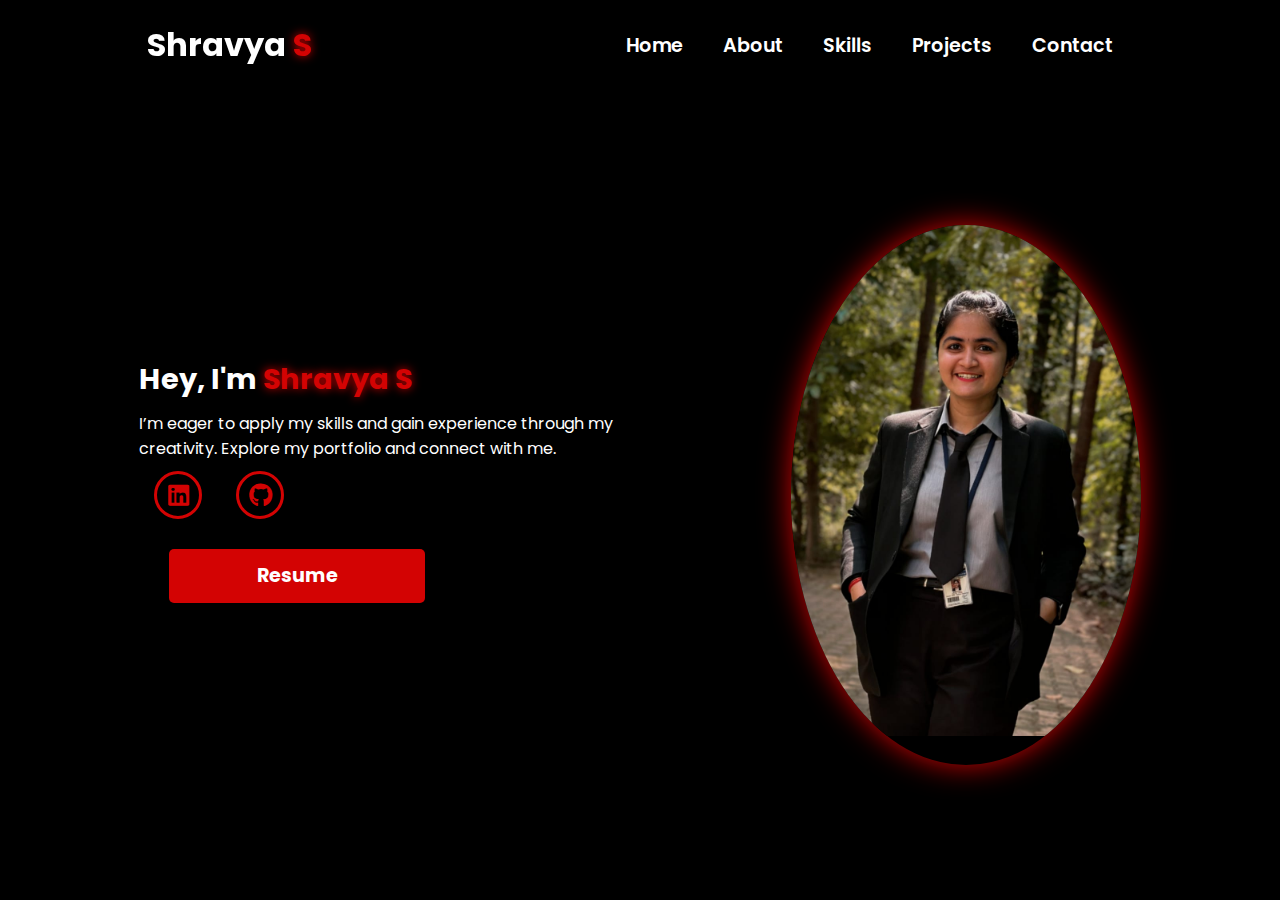
<file: index.html>
<!DOCTYPE html>
<html lang="en">
<head>
    <meta charset="UTF-8">
    <meta name="viewport" content="width=device-width, initial-scale=1.0">
    <link rel="stylesheet" href="https://cdnjs.cloudflare.com/ajax/libs/font-awesome/6.5.1/css/all.min.css">
    <link rel="stylesheet" href="https://unpkg.com/aos@next/dist/aos.css" />
    <link rel="stylesheet" href="style.css">
    <title>Portfolio - Home</title>
</head>
<body>
    <nav>
        <div class="nav-container">
            <div class="logo" data-aos="zoom-in" data-aos-duration="1500">
                Shravya<span> S</span>
            </div>
            <div class="links">
                <div class="link"><a href="index.html">Home</a></div>
                <div class="link"><a href="about.html">About</a></div>
                <div class="link"><a href="skills.html">Skills</a></div>
                <div class="link"><a href="projects.html">Projects</a></div>
                <div class="link"><a href="contact.html">Contact</a></div>
            </div>
        </div>
        <i class="fa-solid fa-bars hamburg"></i>
        <div class="dropdown">
            <div class="links">
                <a href="index.html">Home</a>
                <a href="about.html">About</a>
                <a href="skills.html">Skills</a>
                <a href="projects.html">Projects</a>
                <a href="contact.html">Contact</a>
                <i class="fa-solid fa-xmark cancel"></i>
            </div>
        </div>
    </nav>

    <section>
        <div class="main-container">
            <div class="content">
                <h1>Hey, I'm <span>Shravya S</span></h1>
                <p>I’m eager to apply my skills and gain experience through my creativity. Explore my portfolio and connect with me.</p>

                <!-- Social Links -->
                <div class="social-links">
                    <a href="https://www.linkedin.com/in/s-shravya/" target="_blank"><i class="fa-brands fa-linkedin"></i></a>
                    <a href="https://github.com/Shravya115" target="_blank"><i class="fa-brands fa-github"></i></a>
                </div>

                <!-- Resume Button -->
                <div class="btn">
                    <a href="Shravya_S_Resume.pdf" target="_blank">
                        <button>Resume</button>
                    </a>
                </div>
            </div>

            <!-- Profile Image -->
            <div class="image">
                <img src="main.jpg" alt="Profile Picture">
            </div>
        </div>
    </section>

    <script src="https://unpkg.com/aos@next/dist/aos.js"></script>
    <script>
      AOS.init();
    </script>
    <script src="script.js"></script>
</body>
</html>
</file>
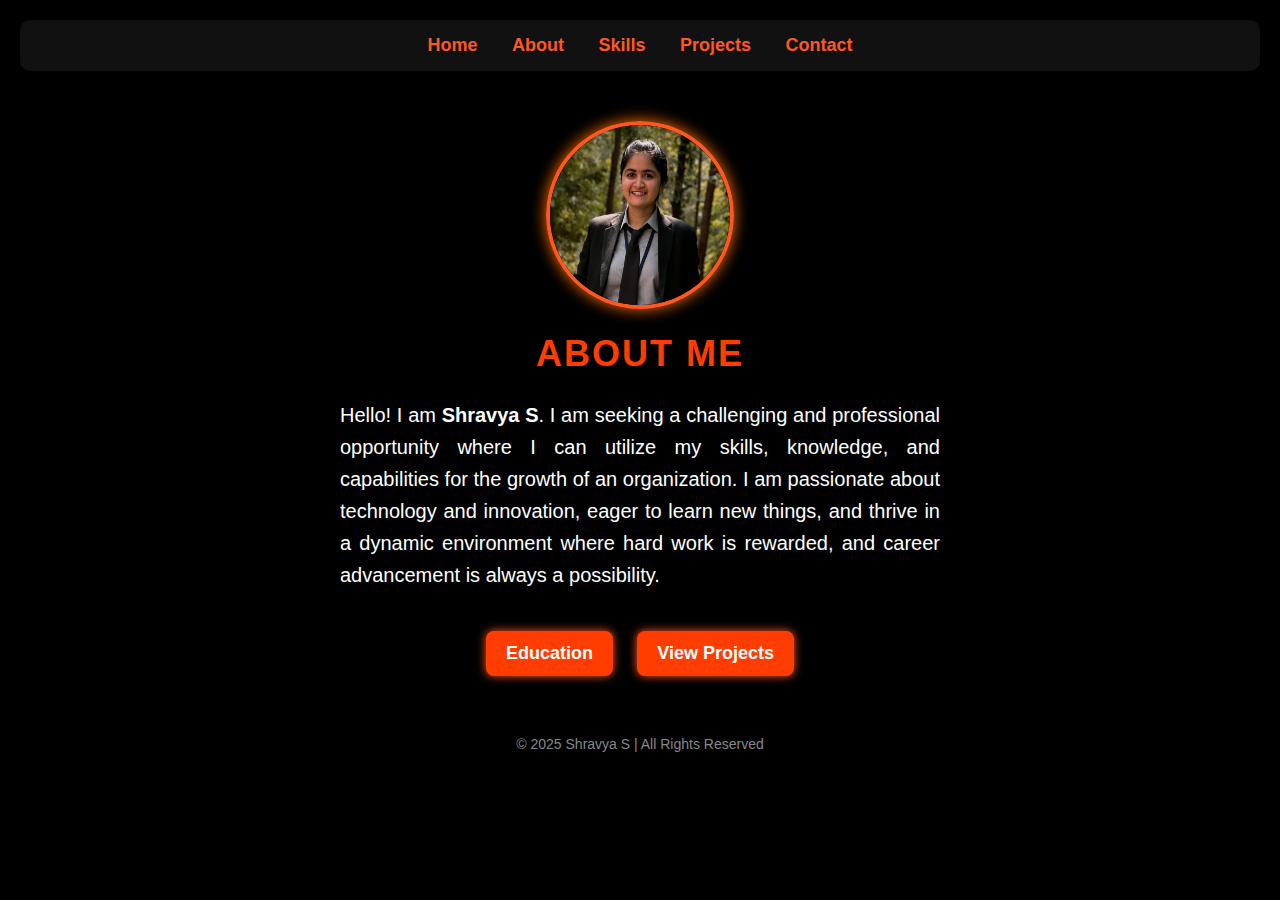
<file: about.html>
<!DOCTYPE html>
<html lang="en">
<head>
    <meta charset="UTF-8">
    <meta name="viewport" content="width=device-width, initial-scale=1.0">
    <title>About Me</title>
    <style>
        body {
            font-family: Arial, sans-serif;
            text-align: center;
            background-color: #000;
            color: #ff3d00;
            padding: 20px;
            margin: 0;
        }

        /* Navigation Bar */
        .nav-link {
            color: #ff5722;
            margin: 15px;
            text-decoration: none;
            font-size: 18px;
            font-weight: bold;
            transition: 0.3s;
        }

        .nav-link:hover {
            color: white;
            text-shadow: 0px 0px 10px #ff3d00;
        }

        /* Button Styling */
        .btn {
            background: #ff3d00;
            color: white;
            padding: 12px 20px;
            text-decoration: none;
            font-size: 18px;
            border-radius: 8px;
            transition: 0.3s;
            font-weight: bold;
            box-shadow: 0px 0px 10px #ff5722;
            cursor: pointer;
            border: none;
            margin: 10px;
            display: inline-block;
        }

        .btn:hover {
            background: white;
            color: #ff3d00;
        }

        /* Education Section */
        .education-container {
            display: none;
            margin-top: 30px;
            text-align: left;
            max-width: 600px;
            margin-left: auto;
            margin-right: auto;
            padding: 20px;
            background: #111;
            border-radius: 10px;
            box-shadow: 0px 0px 10px #ff3d00;
        }
        
        .education-title {
            font-size: 24px;
            font-weight: bold;
            text-align: center;
            margin-bottom: 20px;
        }

        .education-item {
            background: #222;
            padding: 15px;
            margin: 10px 0;
            border-radius: 8px;
            box-shadow: 0px 0px 5px #ff3d00;
        }
    </style>
</head>
<body>

    <!-- Navigation Bar -->
    <nav style="background: #111; padding: 15px; text-align: center; border-radius: 10px;">
        <a href="index.html" class="nav-link">Home</a>
        <a href="about.html" class="nav-link">About</a>
        <a href="skills.html" class="nav-link">Skills</a>
        <a href="projects.html" class="nav-link">Projects</a>
        <a href="contact.html" class="nav-link">Contact</a>
    </nav>

    <!-- Profile Section -->
    <div style="margin-top: 50px;">
        <img src="about.png" alt="Profile Image" style="width: 180px; height: 180px; border-radius: 50%; border: 4px solid #ff5722; box-shadow: 0px 0px 15px #ff6f00;">
    </div>

    <h1 style="margin-top: 20px; font-size: 36px; text-transform: uppercase; letter-spacing: 2px;">About Me</h1>

    <p style="max-width: 600px; margin: auto; font-size: 20px; line-height: 1.6; text-align: justify; color: white;">
        Hello! I am <strong>Shravya S</strong>. I am seeking a challenging and professional opportunity where I can utilize my skills, knowledge, 
        and capabilities for the growth of an organization. I am passionate about technology and innovation, eager to learn new things, and 
        thrive in a dynamic environment where hard work is rewarded, and career advancement is always a possibility.
    </p>

    <!-- Buttons Section (Side by Side) -->
    <div style="margin-top: 30px;">
        <button class="btn" onclick="toggleEducation()">Education</button>
        <a href="projects.html" class="btn">View Projects</a>
    </div>

    <!-- Education Details Section -->
    <div id="education-container" class="education-container">
        <div class="education-title">Education Background</div>
        <div class="education-item"><strong>MSc in Software Technology</strong><br>St. Aloysius College - AIMIT, Mangalore<br>(Pursuing)</div>
        <div class="education-item"><strong>BSc </strong>Computer Science,Mathematics,Physics</strong><br>University College Mangalore<br>(2020-2023)</div>
        <div class="education-item"><strong>PUC </strong><br>St Ann's PU College, Mangalore<br>(2018-2020)</div>
        <div class="education-item"><strong>SSLC</strong><br>Cascia High School, Mangalore<br>(2018)</div>
    </div>

    <footer style="margin-top: 50px; font-size: 14px; color: #888;">
        <p>© 2025 Shravya S | All Rights Reserved</p>
    </footer>

    <script>
        function toggleEducation() {
            var eduSection = document.getElementById('education-container');
            if (eduSection.style.display === 'none' || eduSection.style.display === '') {
                eduSection.style.display = 'block';
            } else {
                eduSection.style.display = 'none';
            }
        }
    </script>

</body>
</html>
</file>
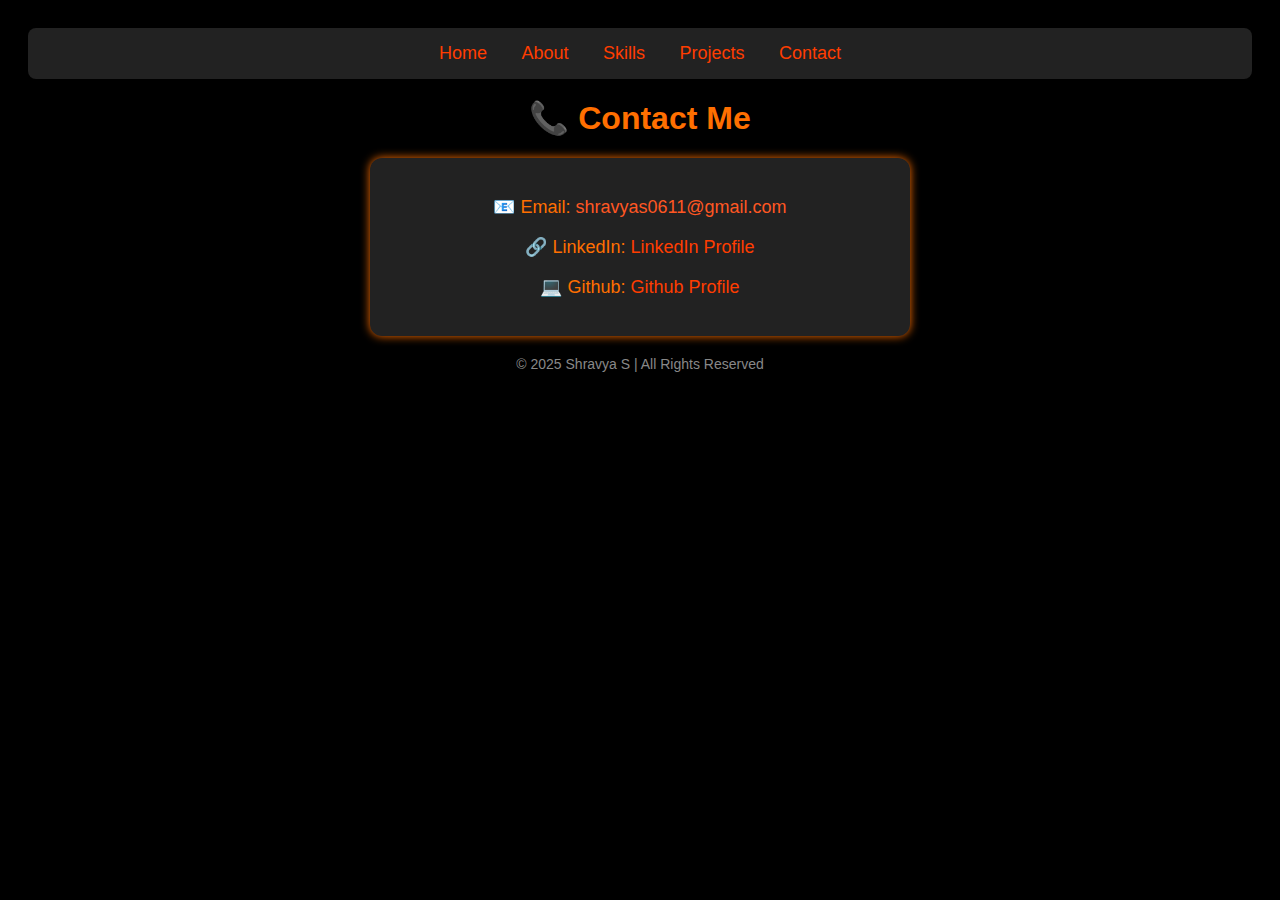
<file: contact.html>
<!DOCTYPE html>
<html lang="en">
<head>
    <meta charset="UTF-8">
    <meta name="viewport" content="width=device-width, initial-scale=1.0">
    <title>Contact</title>
</head>
<body style="font-family: Arial, sans-serif; text-align: center; background-color: #000; color: #ff6f00; padding: 20px;">

    <nav style="background: #222; padding: 15px; border-radius: 8px;">
        <a href="index.html" style="color: #ff3d00; margin: 15px; text-decoration: none; font-size: 18px;">Home</a>
        <a href="about.html" style="color: #ff3d00; margin: 15px; text-decoration: none; font-size: 18px;">About</a>
        <a href="skills.html" style="color: #ff3d00; margin: 15px; text-decoration: none; font-size: 18px;">Skills</a>
        <a href="projects.html" style="color: #ff3d00; margin: 15px; text-decoration: none; font-size: 18px;">Projects</a>
        <a href="contact.html" style="color: #ff3d00; margin: 15px; text-decoration: none; font-size: 18px;">Contact</a>
    </nav>

    <h1 style="color: #ff6f00; margin-top: 20px;">📞 Contact Me</h1>

    <div style="max-width: 500px; background: #222; padding: 20px; border-radius: 12px; margin: auto; box-shadow: 0px 0px 10px #ff6f00;">
        <p style="font-size: 18px;">📧 Email: 
            <a href="mailto:shravyas0611@gmail.com" style="color: #ff5722; text-decoration: none;">shravyas0611@gmail.com</a>
        </p>
        
        <p style="font-size: 18px;">🔗 LinkedIn: 
            <a href="https://www.linkedin.com/in/s-shravya/" style="color: #ff3d00; text-decoration: none;" target="_blank">LinkedIn Profile</a>
        </p>

        <p style="font-size: 18px;">💻 Github: 
            <a href="https://github.com/Shravya115" style="color: #ff3d00; text-decoration: none;" target="_blank">Github Profile</a>
        </p>
    </div>

    <footer style="margin-top: 20px; font-size: 14px; color: #888;">
        <p>© 2025 Shravya S | All Rights Reserved</p>
    </footer>

</body>
</html>
</file>
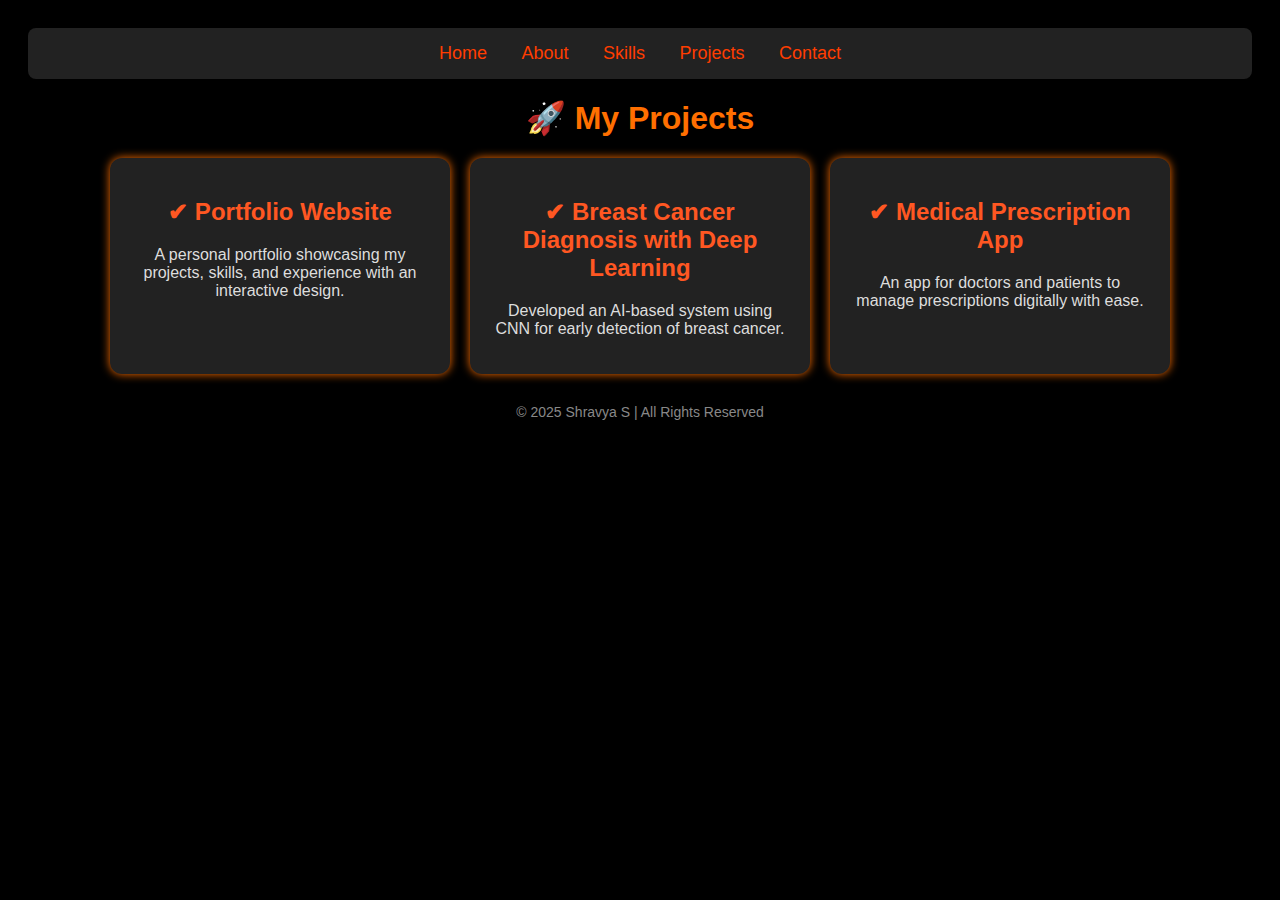
<file: projects.html>
<!DOCTYPE html>
<html lang="en">
<head>
    <meta charset="UTF-8">
    <meta name="viewport" content="width=device-width, initial-scale=1.0">
    <title>Projects</title>
</head>
<body style="font-family: Arial, sans-serif; text-align: center; background-color: #000; color: #ff6f00; padding: 20px;">

    <nav style="background: #222; padding: 15px; border-radius: 8px;">
        <a href="index.html" style="color: #ff3d00; margin: 15px; text-decoration: none; font-size: 18px;">Home</a>
        <a href="about.html" style="color: #ff3d00; margin: 15px; text-decoration: none; font-size: 18px;">About</a>
        <a href="skills.html" style="color: #ff3d00; margin: 15px; text-decoration: none; font-size: 18px;">Skills</a>
        <a href="projects.html" style="color: #ff3d00; margin: 15px; text-decoration: none; font-size: 18px;">Projects</a>
        <a href="contact.html" style="color: #ff3d00; margin: 15px; text-decoration: none; font-size: 18px;">Contact</a>
    </nav>

    <h1 style="color: #ff6f00; margin-top: 20px;">🚀 My Projects</h1>

    <div style="display: flex; flex-wrap: wrap; justify-content: center; gap: 20px; margin-top: 20px;">

        <div style="background: #222; padding: 20px; border-radius: 12px; width: 300px; box-shadow: 0px 0px 10px #ff6f00; transition: transform 0.3s;" 
            onmouseover="this.style.transform='scale(1.05)'" 
            onmouseout="this.style.transform='scale(1)'">
            <h2 style="color: #ff5722;">✔ Portfolio Website</h2>
            <p style="color: #ddd;">A personal portfolio showcasing my projects, skills, and experience with an interactive design.</p>
        </div>

        <div style="background: #222; padding: 20px; border-radius: 12px; width: 300px; box-shadow: 0px 0px 10px #ff6f00; transition: transform 0.3s;" 
            onmouseover="this.style.transform='scale(1.05)'" 
            onmouseout="this.style.transform='scale(1)'">
            <h2 style="color: #ff5722;">✔ Breast Cancer Diagnosis with Deep Learning</h2>
            <p style="color: #ddd;">Developed an AI-based system using CNN for early detection of breast cancer.</p>
        </div>

        <div style="background: #222; padding: 20px; border-radius: 12px; width: 300px; box-shadow: 0px 0px 10px #ff6f00; transition: transform 0.3s;" 
            onmouseover="this.style.transform='scale(1.05)'" 
            onmouseout="this.style.transform='scale(1)'">
            <h2 style="color: #ff5722;">✔ Medical Prescription App</h2>
            <p style="color: #ddd;">An app for doctors and patients to manage prescriptions digitally with ease.</p>
        </div>

    </div>

    <footer style="margin-top: 30px; font-size: 14px; color: #888;">
        <p>© 2025 Shravya S | All Rights Reserved</p>
    </footer>

</body>
</html>
</file>
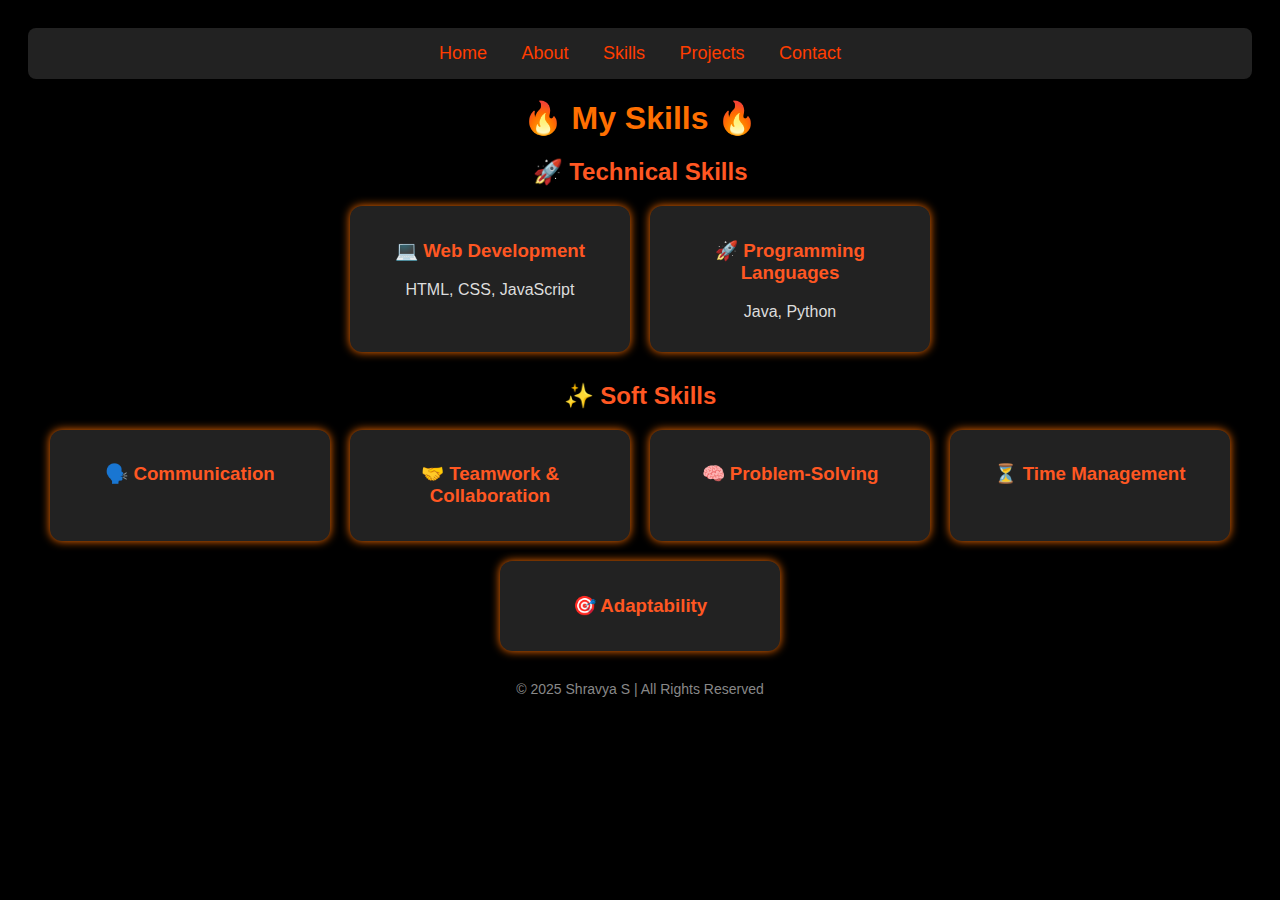
<file: skills.html>
<!DOCTYPE html>
<html lang="en">
<head>
    <meta charset="UTF-8">
    <meta name="viewport" content="width=device-width, initial-scale=1.0">
    <title>Skills</title>
</head>
<body style="font-family: Arial, sans-serif; text-align: center; background-color: #000; padding: 20px; color: #ff9800;">

    <!-- Navigation Bar -->
    <nav style="background: #222; padding: 15px; border-radius: 8px;">
        <a href="index.html" style="color: #ff3d00; margin: 15px; text-decoration: none; font-size: 18px;">Home</a>
        <a href="about.html" style="color: #ff3d00; margin: 15px; text-decoration: none; font-size: 18px;">About</a>
        <a href="skills.html" style="color: #ff3d00; margin: 15px; text-decoration: none; font-size: 18px;">Skills</a>
        <a href="projects.html" style="color: #ff3d00; margin: 15px; text-decoration: none; font-size: 18px;">Projects</a>
        <a href="contact.html" style="color: #ff3d00; margin: 15px; text-decoration: none; font-size: 18px;">Contact</a>
    </nav>

    <!-- Skills Section -->
    <h1 style="color: #ff6f00; margin-top: 20px;">🔥 My Skills 🔥</h1>

    <!-- Technical Skills -->
    <h2 style="color: #ff5722;">🚀 Technical Skills</h2>
    <div style="display: flex; flex-wrap: wrap; justify-content: center; gap: 20px;">

        <div style="background: #222; padding: 15px; border-radius: 12px; width: 250px; box-shadow: 0px 0px 10px #ff6f00; transition: transform 0.3s;"
            onmouseover="this.style.transform='scale(1.05)'" 
            onmouseout="this.style.transform='scale(1)'">
            <h3 style="color: #ff5722;">💻 Web Development</h3>
            <p style="color: #ddd;">HTML, CSS, JavaScript</p>
        </div>

       <!-- <div style="background: #222; padding: 15px; border-radius: 12px; width: 250px; box-shadow: 0px 0px 10px #ff6f00; transition: transform 0.3s;"
            onmouseover="this.style.transform='scale(1.05)'" 
            onmouseout="this.style.transform='scale(1)'">
            <h3 style="color: #ff5722;">📱 Responsive Design</h3>
            <p style="color: #ddd;">Flexbox, Media Queries</p>
        </div>-->

        <div style="background: #222; padding: 15px; border-radius: 12px; width: 250px; box-shadow: 0px 0px 10px #ff6f00; transition: transform 0.3s;"
            onmouseover="this.style.transform='scale(1.05)'" 
            onmouseout="this.style.transform='scale(1)'">
            <h3 style="color: #ff5722;">🚀 Programming Languages</h3>
            <p style="color: #ddd;">Java, Python</p>
        </div>

       <!-- <div style="background: #222; padding: 15px; border-radius: 12px; width: 250px; box-shadow: 0px 0px 10px #ff6f00; transition: transform 0.3s;"
            onmouseover="this.style.transform='scale(1.05)'" 
            onmouseout="this.style.transform='scale(1)'">
            <h3 style="color: #ff5722;">⚙️ Backend Development</h3>
            <p style="color: #ddd;">Node.js, Express</p>
        </div>-->

       <!-- <div style="background: #222; padding: 15px; border-radius: 12px; width: 250px; box-shadow: 0px 0px 10px #ff6f00; transition: transform 0.3s;"
            onmouseover="this.style.transform='scale(1.05)'" 
            onmouseout="this.style.transform='scale(1)'">
            <h3 style="color: #ff5722;">🛢️ Databases</h3>
            <p style="color: #ddd;">MongoDB, SQL</p>
        </div>-->

    </div>

    <!-- Soft Skills -->
    <h2 style="color: #ff5722; margin-top: 30px;">✨ Soft Skills</h2>
    <div style="display: flex; flex-wrap: wrap; justify-content: center; gap: 20px;">

        <div style="background: #222; padding: 15px; border-radius: 12px; width: 250px; box-shadow: 0px 0px 10px #ff6f00; transition: transform 0.3s;"
            onmouseover="this.style.transform='scale(1.05)'" 
            onmouseout="this.style.transform='scale(1)'">
            <h3 style="color: #ff5722;">🗣️ Communication</h3>
        </div>

        <div style="background: #222; padding: 15px; border-radius: 12px; width: 250px; box-shadow: 0px 0px 10px #ff6f00; transition: transform 0.3s;"
            onmouseover="this.style.transform='scale(1.05)'" 
            onmouseout="this.style.transform='scale(1)'">
            <h3 style="color: #ff5722;">🤝 Teamwork & Collaboration</h3>
        </div>

        <div style="background: #222; padding: 15px; border-radius: 12px; width: 250px; box-shadow: 0px 0px 10px #ff6f00; transition: transform 0.3s;"
            onmouseover="this.style.transform='scale(1.05)'" 
            onmouseout="this.style.transform='scale(1)'">
            <h3 style="color: #ff5722;">🧠 Problem-Solving</h3>
        </div>

        <div style="background: #222; padding: 15px; border-radius: 12px; width: 250px; box-shadow: 0px 0px 10px #ff6f00; transition: transform 0.3s;"
            onmouseover="this.style.transform='scale(1.05)'" 
            onmouseout="this.style.transform='scale(1)'">
            <h3 style="color: #ff5722;">⏳ Time Management</h3>
        </div>

        <div style="background: #222; padding: 15px; border-radius: 12px; width: 250px; box-shadow: 0px 0px 10px #ff6f00; transition: transform 0.3s;"
            onmouseover="this.style.transform='scale(1.05)'" 
            onmouseout="this.style.transform='scale(1)'">
            <h3 style="color: #ff5722;">🎯 Adaptability</h3>
        </div>

    </div>

    <footer style="margin-top: 30px; font-size: 14px; color: #888;">
        <p>© 2025 Shravya S | All Rights Reserved</p>
    </footer>

</body>
</html>
</file>
<file: style.css>
@import url('https://fonts.googleapis.com/css2?family=Poppins:wght@100;200;300;400;500;600&display=swap');

*{
    padding: 0;
    margin: 0;
    font-family: 'Poppins', sans-serif;
    box-sizing: border-box;
}

body{
    width: 100%;
    height: 100vh;
    background-color: black;
    overflow: hidden;
}

nav{
    width: 100%;
    height: 10vh;
    position: sticky;
}

.nav-container{
    width: 100%;
    height: 100%;
    display: flex;
    justify-content: space-around;
    align-items: center;
}

.logo{
    color: white;
    font-size: 2rem;
    font-weight: bold;
}

.logo span{
    color: rgb(211,3,3);
    text-shadow: 0 0 10px rgb(211,3,3) ;
}

.hamburg,
.cancel{
    cursor: pointer;
    position: absolute;
    right: 15px;
    top: 10px;
    color: white;
    display: none;
    font-size: clamp(2.5rem, 0.5rem + 5vw, 3rem);
}

.nav-container .links {
    display: flex;
}

.nav-container .links a{
    font-size: 1.2rem;
    color: white;
    margin: 0 20px;
    text-decoration: none;
    font-weight: 550;
    transition: 0.3s linear;
}

.nav-container .links a:hover{
    color: rgb(211,3,3);
    border-bottom: 2px solid rgb(211,3,3);
}

.dropdown{
    z-index: 100;
    position: absolute;
    top: 0;
    transform: translateY(-500px);
    width: 100%;
    height: auto;
    backdrop-filter: blur(4px) brightness(40%);
    box-shadow: 0 0  20px black;
    transition: 0.2s linear;
}

.dropdown .links a{
    display: flex;
    color: white;
    text-decoration: none;
    padding: 15px 0;
    justify-content: center;
    align-items: center;
    transition: 0.2s linear;
}

.dropdown .links a:hover{
    background-color: rgb(211,3,3);
}

section{
    width: 100%;
    height: 90vh;
}

.main-container{
    width: 100%;
    height: 100%;
    display: flex;
    justify-content: space-evenly;
    align-items: center;
}

.main-container .content{
    color: white;
    width: 40%;
    min-height: 100px;
}

.content h1{
    font-size: clamp(1rem, 1rem + 5vw, 1.8rem);
}

.content h1 span{
    font-weight: 700;
    text-shadow: 0 0 10px rgb(211,3,3);
    color: rgb(211,3,3);
}

.content .typewriter{
    font-size: clamp(1rem, 1rem + 5vw, 2.5rem);
    font-weight: 700;
}

.typewriter span{
    color: rgb(211,3,3);
    text-shadow:  0 0 10px rgb(211,3,3);
}

.content p{
    font-size: clamp(0,4rem, 0.2rem + 9vw, 1rem);
    margin : 10px 0;
}

.social-links i{
    display: inline-flex;
    justify-content: center;
    align-items: center;
    width: 3rem;
    height: 3rem;
    background-color: transparent;
    border: 0.2rem solid rgb(211,3,3);
    border-radius: 50%;
    color: rgb(211,3,3);
    margin: 0 15px;
    font-size: 1.5rem;
    transition: 0.2s linear;
}

.social-links i:hover{
    scale: 1.3;
    filter: drop-shadow(0 0 10px rgb(211,3,3));
    color: black;
    background-color: rgb(211,3,3);
}

.content button{
    width: 50%;
    height: 6vh;
    margin: 30px;
    background-color: rgb(211,3,3);
    color: white;
    border: none;
    outline: none;
    font-size: 120%;
    font-weight: 700;
    border-radius: 5px;
    transition: 0.2s linear;
}

.content button:hover{
    scale: 1.1;
    color: rgb(211,3,3);
    border: 2px solid rgb(211,3,3);
    background-color: transparent;
    font-weight: 700;
    box-shadow: 0 0 40px 5px rgb(211,3,3);
}

.main-container .image{
    width: 350px;
    height: 60vh;
    border-radius: 100%;
    overflow: hidden;
    box-shadow: 0 0 30px rgb(211,3,3);
}

.main-container .image img{
    width: 100%;
}

.main-container .image:hover{
    animation: animate 1.5s ease-in-out infinite;
}

@keyframes animate {
    0%{
        scale: 1;
    }
    50%{
        scale: 1.05;
    }
    100%{
        scale: 1;
    }
}


@media (max-width:884px) {
    nav .logo{
        position: absolute;
        top: 16px;
        left: 15px;
        font-size: 1.5rem;
    }

    .main-container{
        display: flex;
        flex-direction: column-reverse;
    }

    .nav-container .links{
        display: none;
    }

    .hamburg,
    .cancel{
        display: block;
    }

    .main-container .content{
        width: 80%;
    }
    .social-links i{
        width: 2.5rem;
        height: 2.5rem;
        font-size: 1.5rem;
    }

    .main-container .image{
        z-index: -1;
        width: 50%;
        height: 60%;
    }
}


@media (max-width:440px) {
    .main-container .image{
        width: 70%;
        height: 60%;
    }

    .main-container .content{
        width: 80%;
    }

    .main-container button{
        margin-top: 15px;
    }
}
</file>
